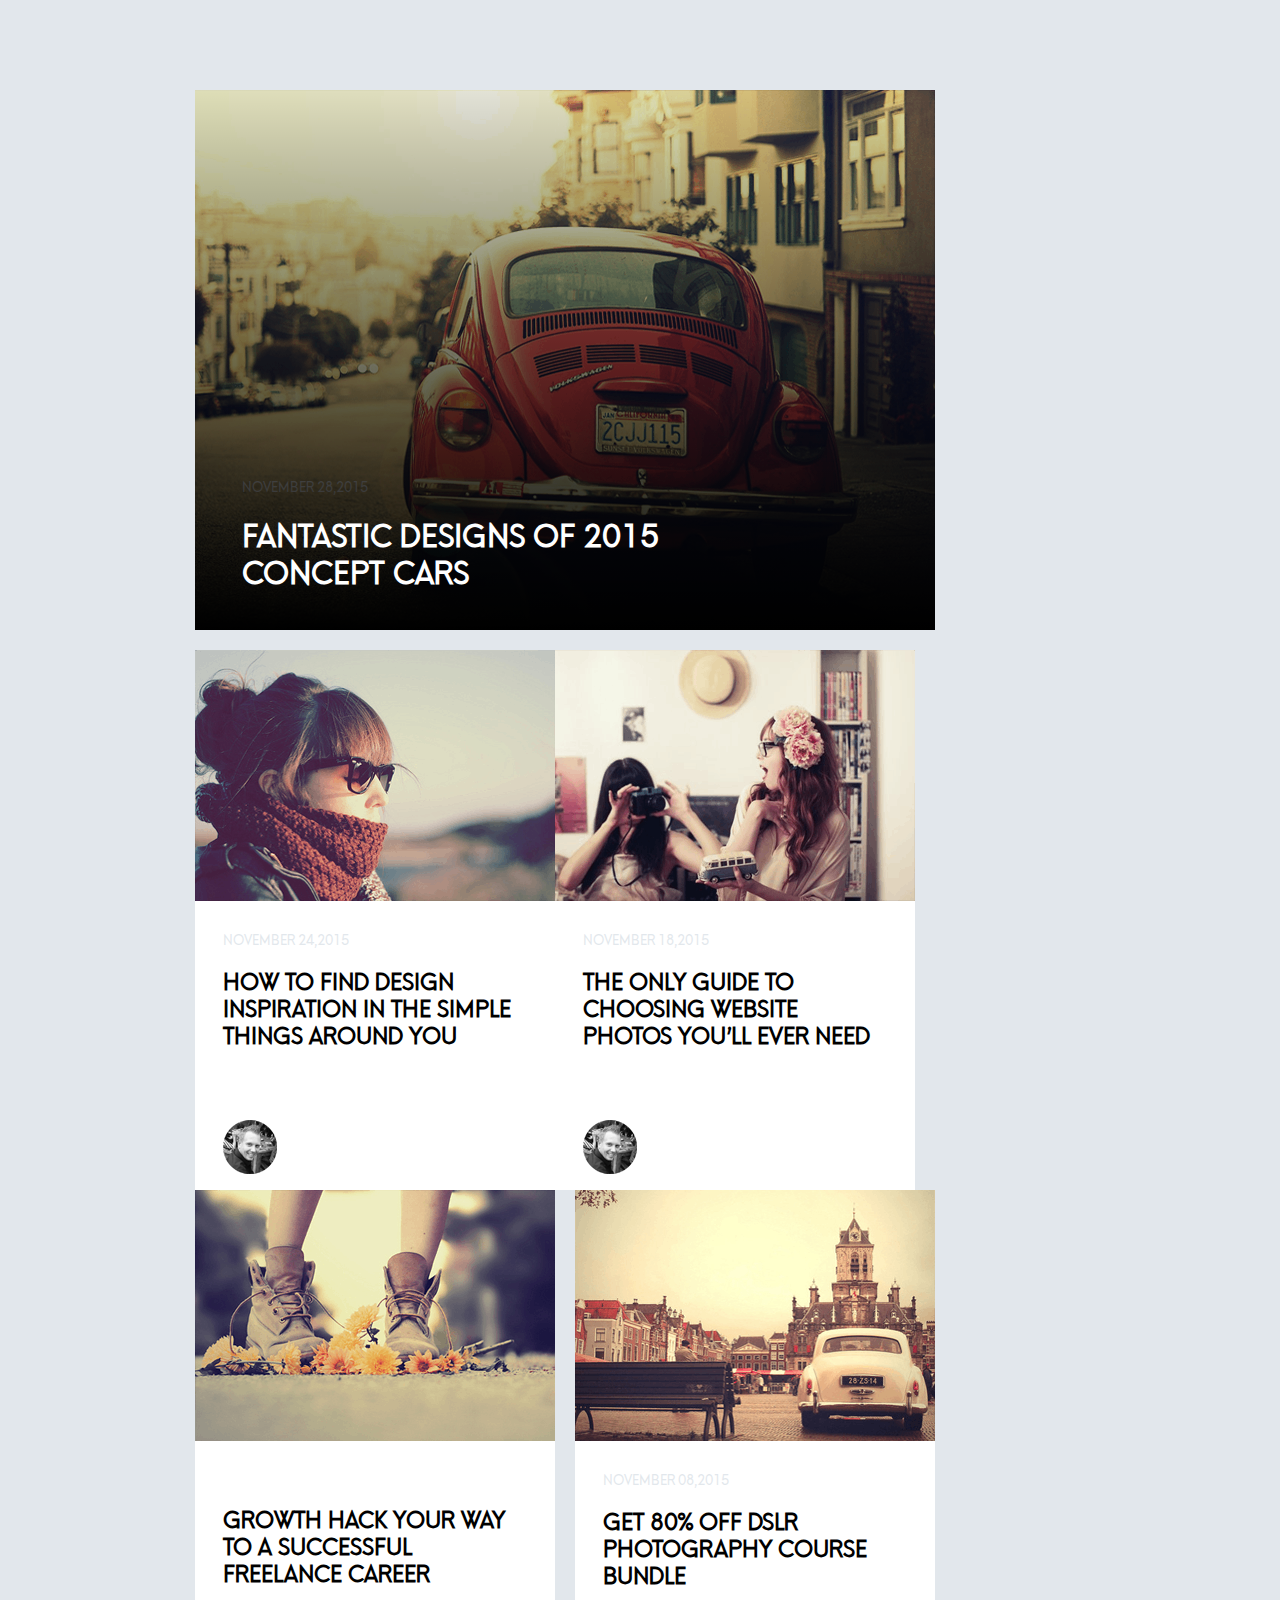
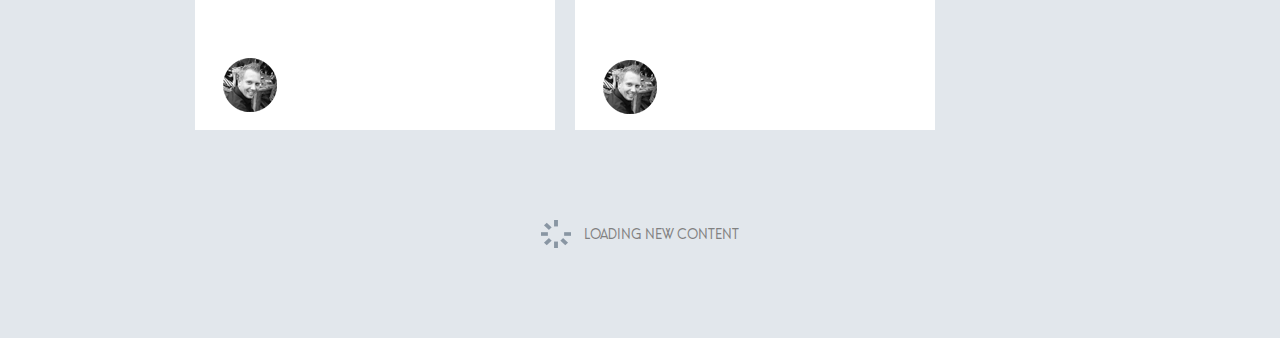
<file: blog/index.html>
<!DOCTYPE html>
<html lang="en">

<head>
  <meta charset="UTF-8" />
  <meta name="viewport" content="width=device-width, initial-scale=1.0" />
  <title>Blog</title>
  <link rel="stylesheet" href="./styles/style.css" />
  <link rel="shortcut icon" href="./assets/fav.png" type="image/x-icon" />
</head>

<body>
  <div class="block">
    <ul class="blog__list">
      <li class="blog__items-first">
        <div class="blog__cards-first">
          <p class="blog__data-first">november 28,2015</p>
          <a href="#">
            <h4 class="blog__title-first">
              Fantastic Designs Of 2015 Concept Cars
            </h4>
          </a>
        </div>
      </li>
      <li class="blog__items">          
        <img src="./assets/images/photo2.png" alt="" />
        <div class="blog__cards">
          <p class="blog__data">november 24,2015</p>
          <a href="#">
            <h4 class="blog__title">
              How To Find Design Inspiration In The Simple Things Around You
            </h4>
          </a>
          <img src="./assets/images/avatar.png" alt="avatar" class="blog__avatar"/>
        </div>
      </li>
      <li class="blog__items">
        <img src="./assets/images/photo3.png" alt="" />
        <div class="blog__cards">
          <p class="blog__data">november 18,2015</p>
          <a href="#">
            <h4 class="blog__title">
              The Only Guide To Choosing Website Photos You’ll Ever Need
            </h4>
          </a>
          <img src="./assets/images/avatar.png" alt="avatar" class="blog__avatar"/>
        </div>
      </li>
      <li class="blog__items">
        <img src="./assets/images/photo4.png" alt="" />
        <div class="blog__cards blog__cards--no-data">
          <a href="#">
            <h4 class="blog__title">
              Growth Hack Your Way to a Successful Freelance Career
            </h4>
          </a>
          <img src="./assets/images/avatar.png" alt="avatar" class="blog__avatar" />
        </div>
      </li>
      <li class="blog__items">
        <img src="./assets/images/photo5.png" alt="" />
        <div class="blog__cards">
          <p class="blog__data">november 08,2015</p>
          <a href="#">
            <h4 class="blog__title">
              Get 80% Off DSLR Photography Course Bundle
            </h4>
          </a>
          <img src="./assets/images/avatar.png" alt="avatar" class="blog__avatar" />
        </div>
      </li>
    </ul>
    <div class="blog__loader">
      <img src="./assets/images/logo.png" alt="logo" />
      <span class="blog__loader-text">LOADING NEW CONTENT</span>
    </div>
  </div>
</body>

</html>
</file>
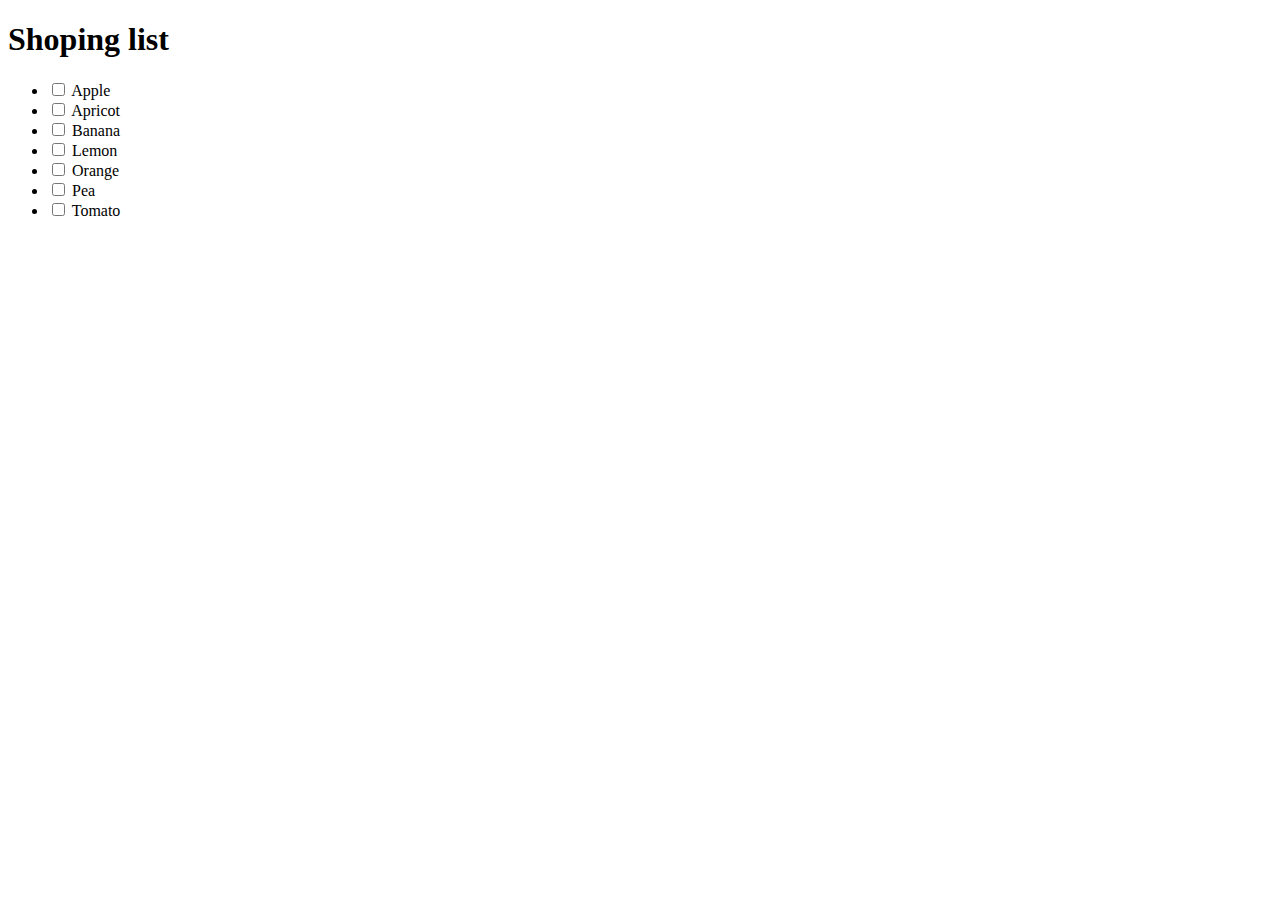
<file: Shoping/index.html>
<!DOCTYPE html>
<html lang="en">
<head>
   <meta charset="UTF-8">
   <meta name="viewport" content="width=device-width, initial-scale=1.0">
   <title>Shoping list</title>
</head>
<body>
   <h1><b>Shoping list</b></h1>

<ul>
   <li>
      <input type="checkbox" name="Apple" id="apple">
      <label for="apple">Apple</label>
   </li>
   <li>
      <input type="checkbox" name="Apricot" id="Apricot">
      <label for="Apricot">Apricot</label> 
      </li>
   <li>
      <input type="checkbox" name="Banana" id="Banana">
      <label for="Banana">Banana</label> 
   </li>
   <li>
      <input type="checkbox" name="Lemon" id="Lemon">
      <label for="Lemon">Lemon</label>
   </li>
   <li>
      <input type="checkbox" name="Orange" id="Orange">
      <label for="Orange">Orange</label>
   </li>
   <li>
      <input type="checkbox" name="Pea" id="Pea">
      <label for="Pea">Pea</label>
   </li>
   <li>
      <input type="checkbox" name="Tomato" id="Tomato">
      <label for="Tomato">Tomato</label>
   </li>
</ul>

</body>
</html>
</file>
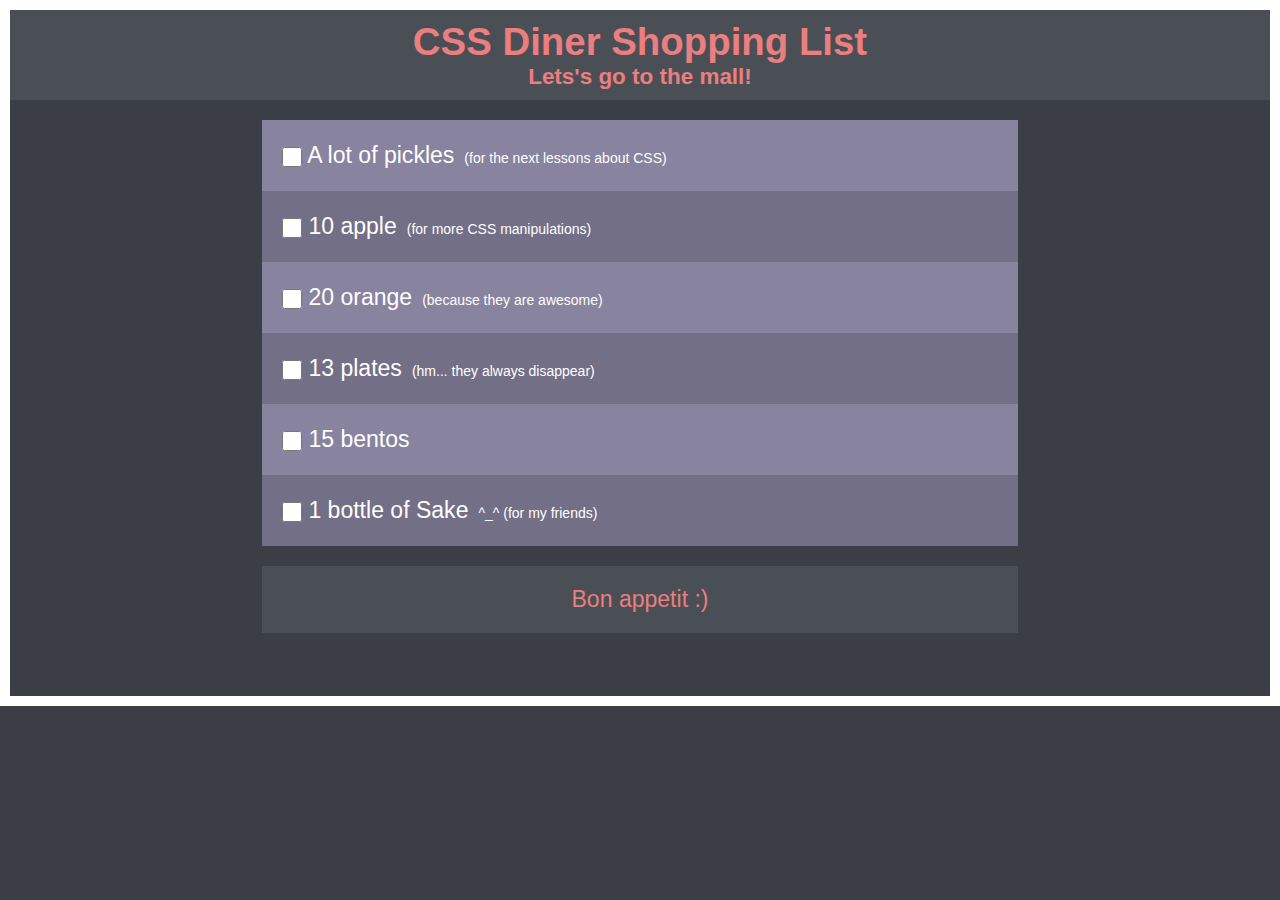
<file: shopping-list/index.html>
<!DOCTYPE html>
<html lang="en">
  <head>
    <meta charset="UTF-8" />
    <meta name="viewport" content="width=device-width, initial-scale=1.0" />
    <title>Shopping listt</title>    
    <link rel="icon" href="favicon.png" />
    <link rel="stylesheet" href="style.css" />
  </head>
  <body>
    <header>
      <h1>CSS Diner Shopping List</h1>
      <h3>Lets's go to the mall!</h3>
    </header>
    <main>
      <form action="#">
        <ul class="wrapper">
          <li>
            <label>
              <input type="checkbox"><p> A lot of pickles<span class="shoplist_text">(for the next lessons about CSS)</span></p>
            </label>
          </li>
          <li>
            <label>
              <input type="checkbox"><p> 10 apple<span class="shoplist_text">(for more CSS manipulations)</span></p>
            </label>
          </li>
          <li>
            <label>
              <input type="checkbox"><p> 20 orange<span class="shoplist_text">(because they are awesome)</span></p>
            </label>
          </li>
          <li>
            <label>
              <input type="checkbox"><p> 13 plates<span class="shoplist_text">(hm... they always disappear)</span></p>
            </label>
          </li> 
          <li>
            <label>
              <input type="checkbox"><p> 15 bentos</p>
            </label>
          </li>
          <li>
            <label>
              <input type="checkbox"><p> 1 bottle of Sake<span class="shoplist_text">^_^ (for my friends)</span></p>
            </label>
          </li>
     </ul>
        <button type="submit">Bon appetit :)</button>
      </form>
    </main>
  </body>
</html>
</file>
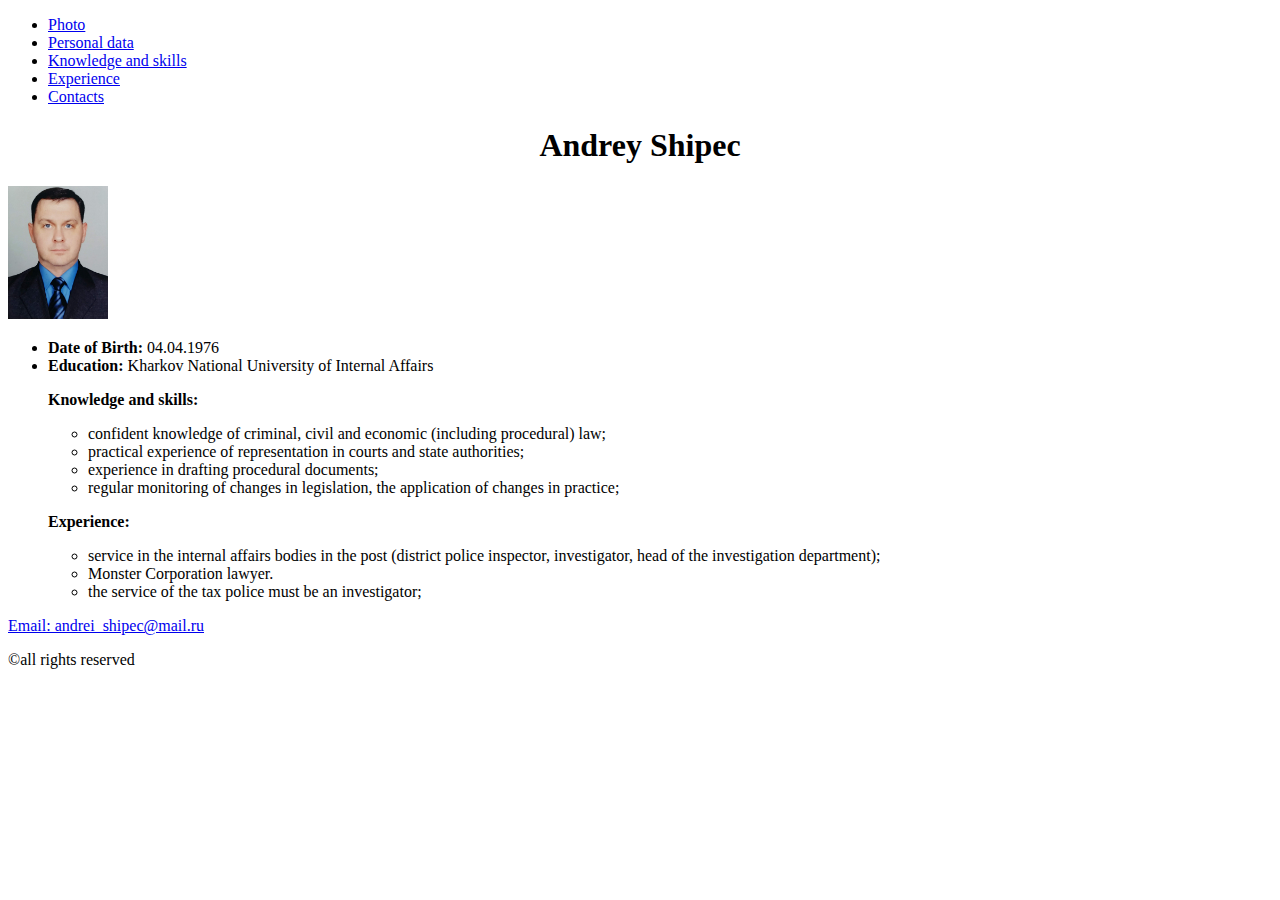
<file: Summary/index.html>
<!DOCTYPE html>
<html lang="en">
<head>
   <meta charset="UTF-8">
   <meta name="viewport" content="width=device-width, initial-scale=1.0">
   <title>summary</title>
</head>
<body>
   <nav>
      <ul>
         <li><a href="#photo">Photo</a></li>
         <li><a href="#Personal data">Personal data</a></li>
         <li><a href="#Knowledge and skills">Knowledge and skills</a></li>
         <li><a href="#Experience">Experience</a></li>
         <li><a href="#Contacts">Contacts</a></li>
      </ul>
   </nav>
   <header>
      <H1 align="center">Andrey Shipec</H1>
      <img src="my photo.jpg" alt="Andrey Shipec" width="100px" id="photo">

      <!--Personal data-->
               <ul id="Personal data">
                  <li><strong>Date of Birth:</strong> 04.04.1976</li>
                  <li><strong>Education:</strong> Kharkov National University of Internal Affairs</li>
               </ul>
   </header>
   <menu>

      <!--Knowledge and skills (знание и навыки)-->
      <a id="Knowledge and skills"></a>
      <p><strong>Knowledge and skills:</strong>
         <ul>
            <li> confident knowledge of criminal, civil and economic (including procedural) law;</li>
            <li> practical experience of representation in courts and state authorities;</li>
            <li> experience in drafting procedural documents;</li>
            <li> regular monitoring of changes in legislation, the application of changes in practice;</li>
         </ul>   
         </p>
   
         <!--experience (опыт работы)-->
         <a id="Experience"></a>
         <p><strong>Experience:</strong></p>
            <ul>
               <li> service in the internal affairs bodies in the post (district police inspector, investigator, head of the investigation department); </li>
               <li> Monster Corporation lawyer. </li>
               <li> the service of the tax police must be an investigator; </li>
            </ul>
   </menu>
   <footer>
      <a id="Contacts"></a>
      <a href="mailto:andrei_shipec@mail.ru">Email: andrei_shipec@mail.ru</a>
      <p>&copyall rights reserved</p>
   </footer>
</body>
</html>
</file>
<file: blog/styles/style.css>
@font-face {
  font-family: "HansKendrick-Regular";
  src: url("../assets/font/NeueHansKendrick-Regular.ttf") format("truetype");
}
:root {
  --main-font: "HansKendrick-Regular", serif;

  --bg-color: #e2e7ec;
  --bg-card: #ffffff;

  --color-data: #818181;
  --color-title: #FFFFFF;

  --fc-first: 30px;
  --fs-title: 22px;
  --fs-data: 13px;
}
* {
  margin: 0;
  padding: 0;
  box-sizing: border-box;
}
body {
  min-height: 100vh;
  font-size: 100%;
  text-transform: uppercase;
  font-family: var(--main-font);
  background-color: var(--bg-color);
  display: flex;
  justify-content: center;
  align-items: center;
}
.block {
  padding: 90px 195px;
}
.blog__list {
  list-style: none;
  display: flex;
  flex-wrap: wrap;
  margin-bottom: 90px;
}
.blog__items {
  width: 360px;
  height: 540px;
  margin-right: 20px;
  background-color: var(--bg-card);
}
.blog__items:nth-child(2) {
  margin-right: 0;
}
.blog__items:last-child {
  margin-right: 0px;
}
a {
  color: black;
  text-decoration: none;
}
.blog__cards {
  padding: 28px;
}
.blog__cards--no-data {
  padding-top: 62px;
}
.blog__data {
  color: var(--bg-color);
  font-size: var(--fs-data);
  padding: 0 0 21px;
}
.blog__title {
  font-size: var(--fs-title);
}
.blog__avatar {
  padding-top: 70px;
}
.blog__items-first {
  width: 740px;
  height: 540px;
  margin: 0 20px 20px 0;
  background: url(../assets/images/photo1.png) center no-repeat;
  color: var(--color-title);
  font-size: var(--fc-first);
  position: relative;
}
.blog__items-first::after {
  content: "";
  background-image: linear-gradient(to bottom, rgba(0, 0, 0, 0.1), #000000);
  position: absolute;
  top: 0;
  bottom: 0;
  left: 0;
  right: 0;
}
.blog__cards-first {
  padding: 390px 265px 40px 47px;
}
.blog__data-first {
  font-size: var(--fs-data);
  color: var(--color-title);
  padding-bottom: 23px;
}
.blog__title-first {
  font-size: var(--fc-first);
  color: var(--color-title);
  position: relative;
  z-index: 1;
}
a .blog__title-first {
  color: var(--color-title);
  text-decoration: none;
}
.blog__loader {
  display: flex;
  justify-content: center;
  align-items: center;
}
.blog__loader-text {
  color: var(--color-data);
  font-size: var(--fs-data);
  margin-left: 13px;
}
</file>
<file: shopping-list/style.css>
* {
   padding: 0;
   margin: 0;
   box-sizing: border-box;
}

body {
   background-color: #3B3F45;
   color: #EB7E7F;
   font-family: Trebuchet, Arial, sans-serif;
   font-size: 1.2em;
   border: 10px solid white;
   min-height: 100%;
}

header {
   text-align: center;
   margin: 0px;
   padding: 10px;
   background-color:#4A4F56;
}

/* h1 {
   padding: 10px 0;
} */

form {
   width: 60%;
   margin-left: auto;
   margin-right: auto;
   padding-bottom: 5%;
   transition: all .1s ease-in;
}

.wrapper {
   list-style: none;
}

ul {
   margin: 20px 0;
}

li {
   padding: 0;
   color: white;
   font-size: 1.2em;
}

label {
   display: block;
   padding: 20px;
   cursor: pointer;
}

p {
   display: inline;
}

.shoplist_text {
   font-size: 14px;
   padding-left: 10px;
}

.shoplist_text p::after {
   content: "";
}

.wrapper li:nth-child(odd) {
   background:#88839E;
}

.wrapper li:nth-child(even) {
   background: #736F86;
}

ul li:nth-child(odd), 
ul li:nth-child(even) {
   color: #ffffff;
   border-top: 2px solid transparent;
   border-bottom: 2px solid transparent;
}

.wrapper li:hover {
   background-color: #625E77;
   border-top: 2px solid #ffffff;
   border-bottom: 2px solid #ffffff;
}

.wrapper li:active {
   background-color: #EB7E7F;
   border-top: 2px solid #ffffff;
   border-bottom: 2px solid #ffffff;
}

.wrapper [type="checkbox"] {
   width: 20px;
   height: 20px;
   vertical-align: middle;
}
.wrapper [type="checkbox"]:checked + p {
   text-decoration: line-through;
   color: #9CA0B5;
}

button {
   width: 100%;
   padding: 20px;
   background-color: #4A4F56;
   color: #EB7E7F;
   border: none;
   font-size: 1.2em;
   padding: 20px;
   outline: none;
   cursor: pointer;
}
</file>
